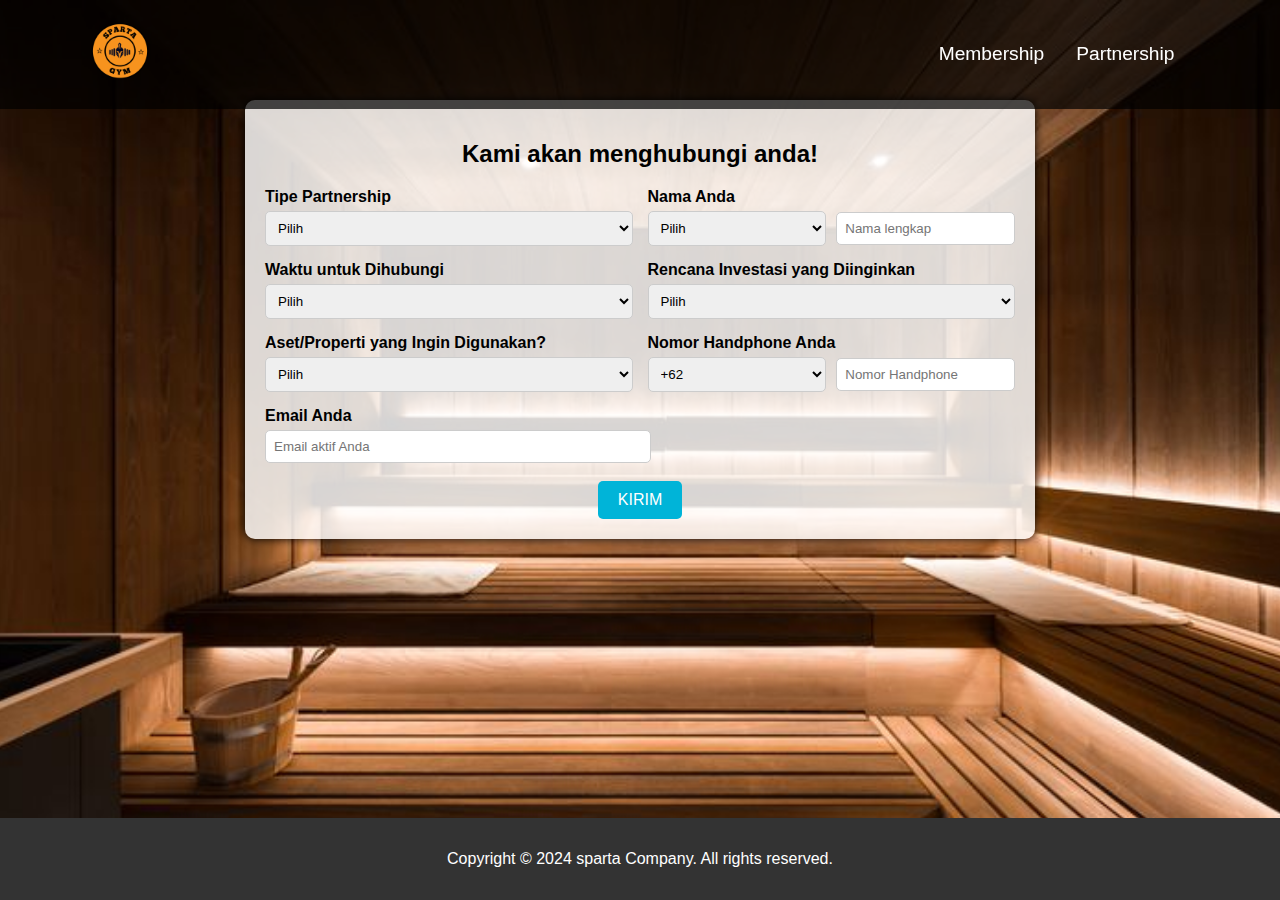
<file: kerjasama.html>
<!DOCTYPE html>
<html lang="en">

<head>
    <meta charset="UTF-8">
    <meta name="viewport" content="width=device-width, initial-scale=1.0">
    <title>Partnership</title>
    <style>
        body {
            font-family: Arial, sans-serif;
            background-image: url('sauna.jpg');
            background-size: cover;
            background-position: center;
            margin: 0;
            padding: 0;
            height: 100vh;
            display: flex;
            flex-direction: column;
        }

        /* Navbar */
        .navbar1 {
            display: flex;
            justify-content: space-between;
            align-items: center;
            padding: 1.4rem 7%;
            position: fixed;
            top: 0;
            left: 0;
            right: 0;
            z-index: 9999;
            background-color: rgba(0, 0, 0, 0.7);
        }

        .navbar1 .navbar-logo img {
            width: 60px;
            height: 60px;
        }

        .navbar1 .navbar1-nav {
            display: flex;
            align-items: center;
        }

        .navbar1 .navbar1-nav a {
            color: #ffffff;
            display: inline-block;
            font-size: 1.2rem;
            margin: 0 1rem;
            text-decoration: none;
        }

        .navbar1 .navbar1-nav a:hover {
            color: #000000;
            transition: 0.6s;
            background-color: #ffbe31;
            padding: 0 10px;
            border-radius: 10px;
        }

        /* Hamburger menu */
        .hamburger {
            display: none;
            flex-direction: column;
            cursor: pointer;
        }

        .bar {
            height: 3px;
            width: 25px;
            background-color: white;
            margin: 4px 0;
            transition: 0.4s;
        }

        /* Responsive */
        @media (max-width: 768px) {
            .navbar1 .navbar1-nav {
                display: none;
                flex-direction: column;
                width: 100%;
                text-align: center;
            }

            .navbar1 .navbar1-nav a {
                margin: 10px 0;
            }

            .navbar1 .navbar1-nav.active {
                display: flex;
            }

            .hamburger {
                display: flex;
            }
        }

        /* Form container */
        .form-container {
            background: rgba(255, 255, 255, 0.826);
            font-family: 'Franklin Gothic Medium', 'Arial Narrow', Arial, sans-serif;
            padding: 20px;
            border-radius: 10px;
            box-shadow: 0 0 10px rgb(0, 0, 0);
            max-width: 750px;
            width: 90%;
            margin: 100px auto 20px;
        }

        .form-container h2 {
            text-align: center;
        }

        .form-row {
            display: flex;
            justify-content: space-between;
            margin-bottom: 15px;
        }

        .form-group {
            flex: 1;
            margin-right: 15px;
        }

        .form-group:last-child {
            margin-right: 0;
        }

        .form-group label {
            display: block;
            margin-bottom: 5px;
            font-weight: bold;
        }

        .form-group select,
        .form-group input[type="text"] {
            width: 100%;
            padding: 8px;
            border: 1px solid #ccc;
            border-radius: 5px;
            display: flex;
            flex: 1;
        }

        .form-group input[type="email"] {
            width: 50%;
            padding: 8px;
            border: 1px solid #ccc;
            border-radius: 5px;
            display: flex;
            flex: 1;
        }

        .input-group {
            display: flex;
            align-items: center;
            flex: 1;
        }

        .input-group select {
            flex: 1;
            margin-right: 10px;
        }

        /* submit */
        .submit-btn {
            display: flex;
            justify-content: center;
        }

        .submit-btn button {
            padding: 10px 20px;
            border: none;
            background-color: #00b4d8;
            color: white;
            font-size: 16px;
            border-radius: 5px;
            cursor: pointer;
        }

        .submit-btn button:hover {
            background-color: #0077b6;
        }

        /* footer */
        footer {
            background-color: #333;
            color: #fff;
            text-align: center;
            padding: 1rem;
            margin-top: auto;
        }
    </style>
</head>

<body>
    <!-- Navbar -->
    <nav class="navbar1">
        <div class="navbar-logo">
            <a href="index.html">
                <img src="logo.png" alt="Logo">
            </a>
        </div>
        <div class="navbar1-nav">
            <a href="memberships.html">Membership</a>
            <a href="kerjasama.html">Partnership</a>
        </div>
        <div class="hamburger" onclick="toggleMenu()">
            <div class="bar"></div>
            <div class="bar"></div>
            <div class="bar"></div>
        </div>
    </nav>

    <div class="form-container">
        <h2>Kami akan menghubungi anda!</h2>
        <form>
            <div class="form-row">
                <div class="form-group">
                    <label for="partnership-type">Tipe Partnership</label>
                    <select id="partnership-type" required>
                        <option value="" disabled selected>Pilih</option>
                        <option value="1">Buka Gym Sendiri</option>
                        <option value="2">Korporasi Membership</option>
                        <option value="3">Kolaborasi Brand/Company</option>
                    </select>
                </div>
                <div class="form-group">
                    <label for="name">Nama Anda</label>
                    <div class="input-group">
                        <select id="nameTitle" required>
                            <option value="Pilih" disabled selected>Pilih</option>
                            <option value="Mr">Mr</option>
                            <option value="Mrs">Mrs</option>
                        </select>
                        <input type="text" id="name" placeholder="Nama lengkap" required>
                    </div>
                </div>
            </div>
            <div class="form-row">
                <div class="form-group">
                    <label for="contact-time">Waktu untuk Dihubungi</label>
                    <select id="contact-time" required>
                        <option value="Pilih" disabled selected>Pilih</option>
                        <option value="morning">Pagi</option>
                        <option value="afternoon">Siang</option>
                        <option value="evening">Sore</option>
                    </select>
                </div>
                <div class="form-group">
                    <label for="investment-plan">Rencana Investasi yang Diinginkan</label>
                    <select id="investment-plan" required>
                        <option value="Pilih" disabled selected>Pilih</option>
                        <option value="small">Kurang dari 1.5 Miliar</option>
                        <option value="medium">1.5 - 4.8 Miliar</option>
                        <option value="large">Lebih dari 4.8 Miliar</option>
                    </select>
                </div>
            </div>
            <div class="form-row">
                <div class="form-group">
                    <label for="asset">Aset/Properti yang Ingin Digunakan?</label>
                    <select id="asset" required>
                        <option value="Pilih" disabled selected>Pilih</option>
                        <option value="yes">Ya</option>
                        <option value="no">Tidak</option>
                    </select>
                </div>
                <div class="form-group">
                    <label for="phone">Nomor Handphone Anda</label>
                    <div class="input-group">
                        <select id="phoneCode">
                            <option value="+62">+62</option>
                        </select>
                        <input type="text" id="phone" placeholder="Nomor Handphone" required>
                    </div>
                </div>
            </div>
            <div class="form-group">
                <label for="email">Email Anda</label>
                <input type="email" id="email" placeholder="Email aktif Anda" required>
            </div>
            <br>
            <div class="submit-btn">
                <button type="submit">KIRIM</button>
            </div>
        </form>
    </div>

    <!-- Footer -->
    <footer>
        <p class="copyright">Copyright &copy; 2024 sparta Company. All rights reserved.</p>
    </footer>

    <script>
        function toggleMenu() {
            const navbarNav = document.querySelector('.navbar1-nav');
            navbarNav.classList.toggle('active');
        }
    </script>
</body>

</html>
</file>
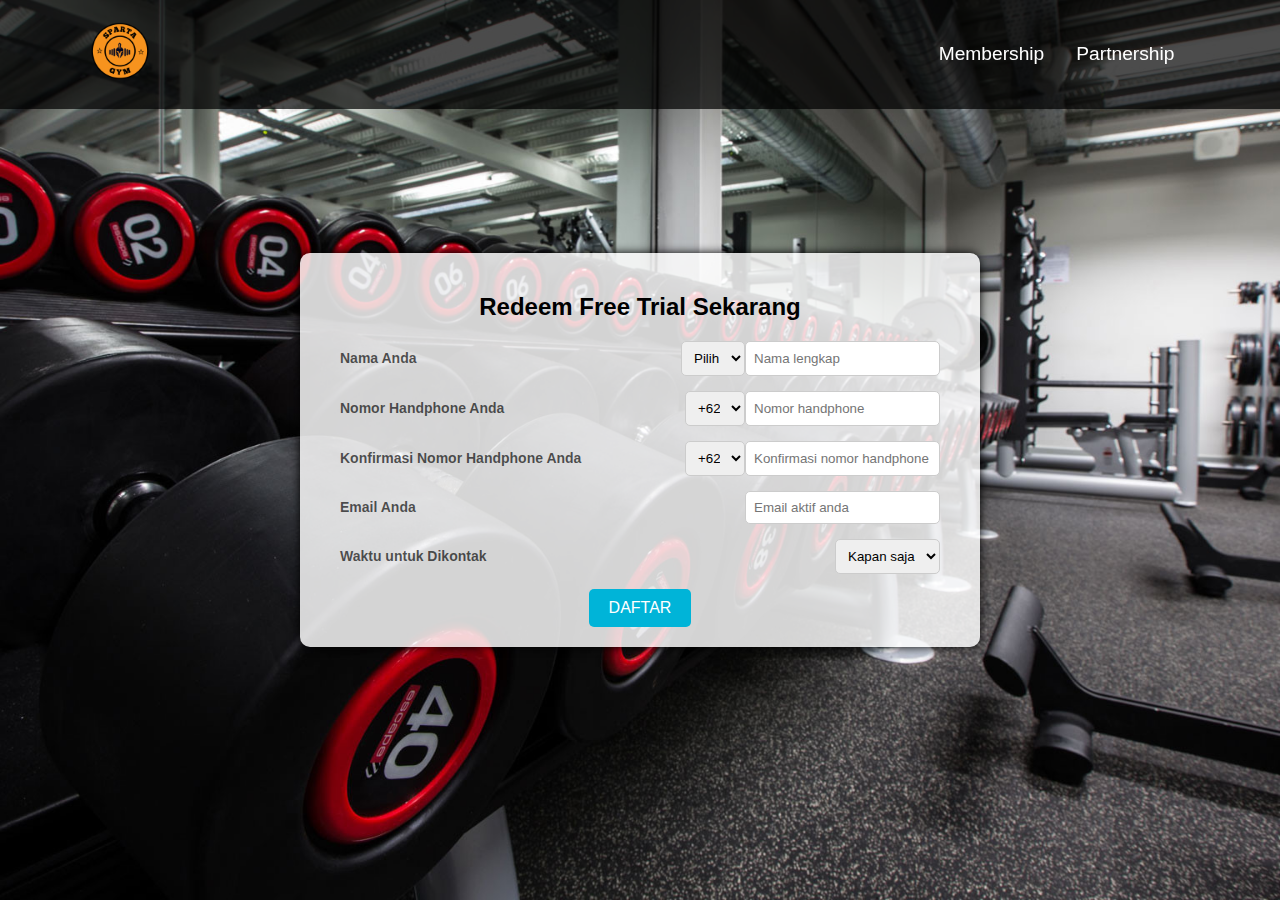
<file: memberships.html>
<!DOCTYPE html>
<html lang="en">

<head>
    <meta charset="UTF-8">
    <meta name="viewport" content="width=device-width, initial-scale=1.0">
    <title>Memberships</title>

    <style>
        body {
            font-family: Arial, sans-serif;
            background-image: url('b.jpg');
            background-size: cover;
            background-position: center;
            display: flex;
            justify-content: center;
            align-items: center;
            height: 100vh;
            margin: 0;
        }

        /* Navbar */
        .navbar1 {
            display: flex;
            justify-content: space-between;
            align-items: center;
            padding: 1.4rem 7%;
            position: fixed;
            top: 0;
            left: 0;
            right: 0;
            z-index: 9999;
            background-color: rgba(0, 0, 0, 0.7);
        }

        .navbar1 .navbar-logo img {
            width: 60px;
            height: 60px;
        }

        .navbar1 .navbar1-nav {
            display: flex;
            align-items: center;
        }

        .navbar1 .navbar1-nav a {
            color: #ffffff;
            display: inline-block;
            font-size: 1.2rem;
            margin: 0 1rem;
            text-decoration: none;
        }

        .navbar1 .navbar1-nav a:hover {
            color: #000000;
            transition: 0.6s;
            background-color: #ffbe31;
            padding: 0 10px;
            border-radius: 10px;
        }

        /* Hamburger menu */
        .hamburger {
            display: none;
            flex-direction: column;
            cursor: pointer;
        }

        .bar {
            height: 3px;
            width: 25px;
            background-color: white;
            margin: 4px 0;
            transition: 0.4s;
        }

        /* Responsive */
        @media (max-width: 768px) {
            .navbar1 .navbar1-nav {
                display: none;
                flex-direction: column;
                width: 100%;
                text-align: center;
            }

            .navbar1 .navbar1-nav a {
                margin: 10px 0;
            }

            .navbar1 .navbar1-nav.active {
                display: flex;
            }

            .hamburger {
                display: flex;
            }
        }

        /* Form container */
        .form-container {
            background: rgba(255, 255, 255, 0.826);
            padding: 20px 40px;
            border-radius: 10px;
            box-shadow: 0 0 10px rgb(0, 0, 0);
            max-width: 600px;
            width: 100%;
        }

        label {
            font-family: Arial, Helvetica, sans-serif;
            color: #000000a8;
            font-size: 14px;
        }

        .form-container h2 {
            text-align: center;
            margin-bottom: 20px;
        }

        .form-group {
            display: flex;
            justify-content: space-between;
            align-items: center;
            margin-bottom: 15px;
        }

        .form-group label {
            flex: 1;
            margin-right: 10px;
            font-weight: bold;
        }

        .form-group input,
        .form-group select {
            flex: 2;
            padding: 8px;
            border: 1px solid #ccc;
            border-radius: 5px;
        }

        .form-group-full {
            display: flex;
            flex-direction: column;
            margin-bottom: 15px;
        }

        .form-group-full label {
            margin-bottom: 5px;
            font-weight: bold;
        }

        .form-group-full input {
            width: 100%;
            padding: 8px;
            border: 1px solid #ccc;
            border-radius: 5px;
        }

        /* button */
        .submit-btn {
            display: flex;
            justify-content: center;
        }

        .submit-btn button {
            padding: 10px 20px;
            border: none;
            background-color: #00b4d8;
            color: white;
            font-size: 16px;
            border-radius: 5px;
            cursor: pointer;
        }

        .submit-btn button:hover {
            background-color: #0077b6;
        }
    </style>
</head>

<body>
    <!-- Navbar -->
    <nav class="navbar1">
        <div class="navbar-logo">
            <a href="index.html">
                <img src="logo.png" alt="Logo">
            </a>
        </div>
        <div class="navbar1-nav">
            <a href="memberships.html">Membership</a>
            <a href="kerjasama.html">Partnership</a>
        </div>
        <div class="hamburger" onclick="toggleMenu()">
            <div class="bar"></div>
            <div class="bar"></div>
            <div class="bar"></div>
        </div>
    </nav>

    <div class="form-container">
        <h2>Redeem Free Trial Sekarang</h2>
        <form>
            <div class="form-group col-md-6">
                <label for="name">Nama Anda</label>
                <div style="display: flex;">
                    <select id="nameTitle" class="form-control col-md-3">
                        <option value="" disabled selected>Pilih</option>
                        <option>Mr</option>
                        <option>Mrs</option>
                    </select>
                    <input type="text" class="form-control col-md-9" id="name" placeholder="Nama lengkap">
                </div>
            </div>
            <div class="form-group">
                <label for="phone">Nomor Handphone Anda</label>
                <div style="display: flex;">
                    <select style="width: 60px;">
                        <option value="+62">+62</option>
                    </select>
                    <input type="text" id="phone" phone="phone" placeholder="Nomor handphone">
                </div>
            </div>
            <div class="form-group">
                <label for="phone">Konfirmasi Nomor Handphone Anda</label>
                <div style="display: flex;">
                    <select style="width: 60px;">
                        <option value="+62">+62</option>
                    </select>
                    <input type="text" id="phone" phone="phone" placeholder="Konfirmasi nomor handphone">
                </div>
            </div>
            <div class="form-group">
                <label for="email">Email Anda</label>
                <div style="display: flex;">
                    <input type="text" id="email" email="email" placeholder="Email aktif anda">
                </div>
            </div>
            <div class="form-group">
                <label for="contact-time">Waktu untuk Dikontak</label>
                <div style="display: flex;">
                    <select id="contact-time" required>
                        <option value="kapan saja">Kapan saja</option>
                        <option value="morning">Pagi</option>
                        <option value="afternoon">Siang</option>
                        <option value="evening">Sore</option>
                        <option value="night">Malam</option>
                    </select>
                </div>
            </div>
            <div class="submit-btn">
                <button type="submit">DAFTAR</button>
            </div>
        </form>
    </div>

    <script>
        function toggleMenu() {
            const navbarNav = document.querySelector('.navbar1-nav');
            navbarNav.classList.toggle('active');
        }
    </script>
</body>

</html>
</file>
